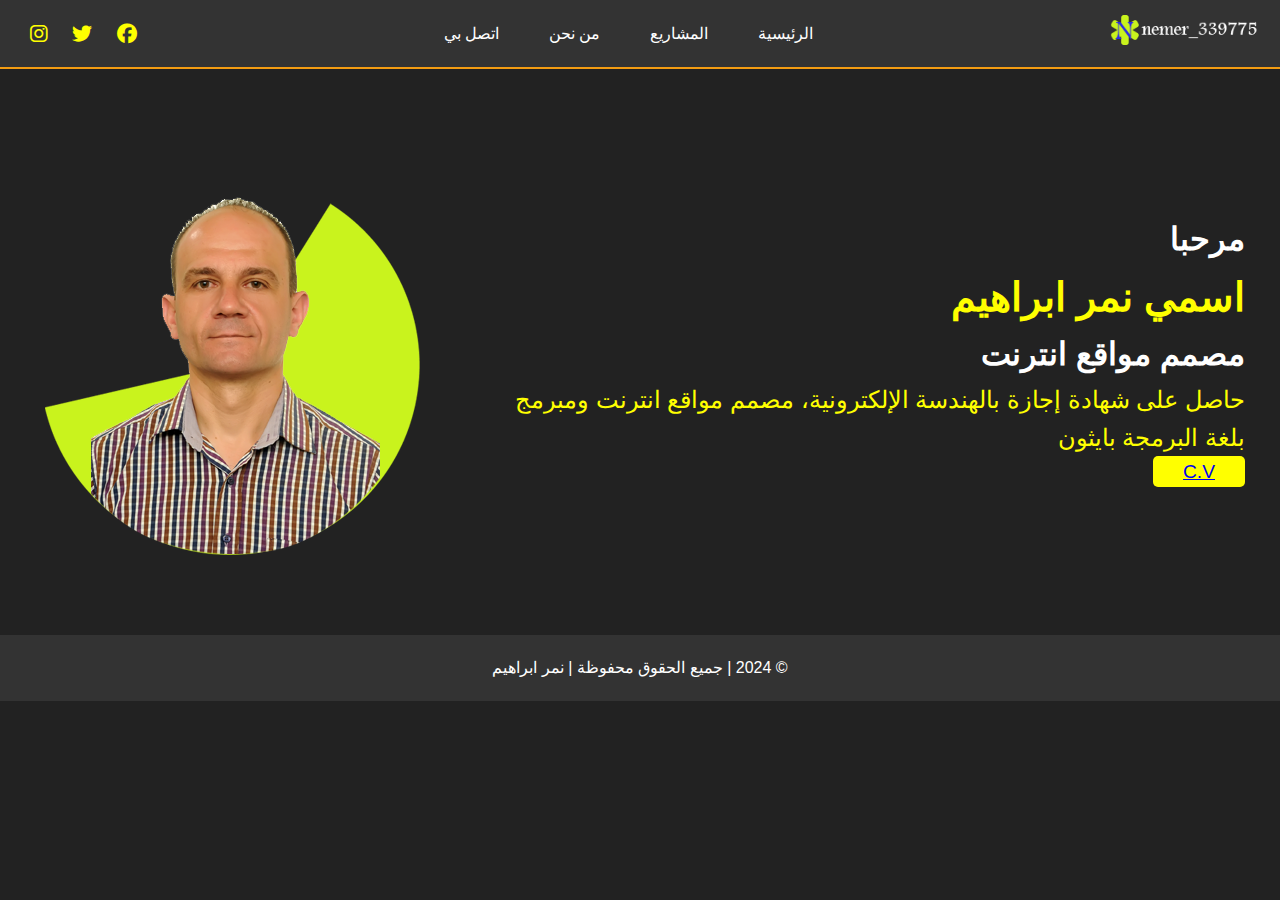
<file: index.html>
<!DOCTYPE html>
<html lang="ar">
<head>
    <meta charset="UTF-8">
    <meta name="viewport" content="width=device-width, initial-scale=1.0">
    <title>Portfolio | nemer_339775</title>
    <meta name="description" content="شركة التسويق الالكتروني وتصميم مواقع الويب والبرمجة بلغة بايثون">
    
    <!-- روابط الأنماط والأيقونات -->
    <link rel="stylesheet" href="css/style.css">
    <link rel="icon" href="img/logo_icon.png">
    <link rel="stylesheet" href="https://cdnjs.cloudflare.com/ajax/libs/font-awesome/6.6.0/css/all.min.css">
</head>
<body>

    <!-- رأس الصفحة -->
    <header>
        <nav class="container">
            <a href="index.html" class="logo">
                <img src="img/logo.png" alt="شعار">
            </a>
            <div class="menu-toggle">
                <i class="fa-solid fa-bars"></i>
            </div>
            <div class="links">  
                <a href="index.html">الرئيسية</a>
                <a href="projects.html">المشاريع</a>
                <a href="about.html">من نحن</a>  
                <a href="contact.html">اتصل بي</a>                        
            </div>
            <div class="social-links">
                <a href="https://www.facebook.com" target="_blank"><i class="fa-brands fa-facebook"></i></a>
                <a href="https://www.twitter.com" target="_blank"><i class="fa-brands fa-twitter"></i></a>
                <a href="https://www.instagram.com" target="_blank"><i class="fa-brands fa-instagram"></i></a>
            </div>
        </nav>
    </header>

    <!-- خلفية الخطوط المتحركة -->
    <div class="bg-lines">
        <span></span><span></span><span></span><span></span>
        <span></span><span></span><span></span><span></span>
        <span></span>
    </div>
<!-- قسم الترحيب - Hero Section -->
<section id="home" class="hero">
    <div class="container">
        <div class="div_text">
            <h2>مرحبا</h2>
            <h1>اسمي نمر ابراهيم</h1>
            <h2>مصمم مواقع انترنت</h2>
            <p>   حاصل على شهادة إجازة بالهندسة الإلكترونية، مصمم مواقع انترنت ومبرمج بلغة البرمجة بايثون</p> 
            <div class="btns">
                
                <a href="img/cv.pdf" download class="btn_no_bg">C.V</a>
            </div>           
        </div>
        <div class="div_img">
            <img class="person" src="img/home.png" alt="صورة شخصية">
        </div>
    </div>
</section>
    
    

    <!-- سكريبت القائمة -->
    <script src="js/main.js"></script>
    <script>
        document.querySelector('.menu-toggle').addEventListener('click', function() {
            document.querySelector('.links').classList.toggle('active');
        });
    </script>

    <!-- تذييل الصفحة -->
    <footer>
        <div class="footer-container">
            <div class="footer-left">
                <p>&copy; 2024 | جميع الحقوق محفوظة | نمر ابراهيم</p>
            </div>
        </div>
    </footer>

    <!-- إضافة مكتبة jQuery -->
    <script src="https://code.jquery.com/jquery-3.6.0.min.js"></script>

    <!-- سكربتات الموقع الخاصة بك -->
    <script>
        $(document).ready(function () {
            // إخفاء وإظهار القائمة في الأجهزة الصغيرة
            $('.menu-toggle').click(function () {
                $('.links').toggleClass('active');
            });

            // تغيير اللون عند التمرير
            $(window).scroll(function () {
                if ($(this).scrollTop() > 50) {
                    $('header').css('background-color', '#333');
                } else {
                    $('header').css('background-color', 'transparent');
                }
            });
        });
    </script>
    
</body>
</html>
</file>
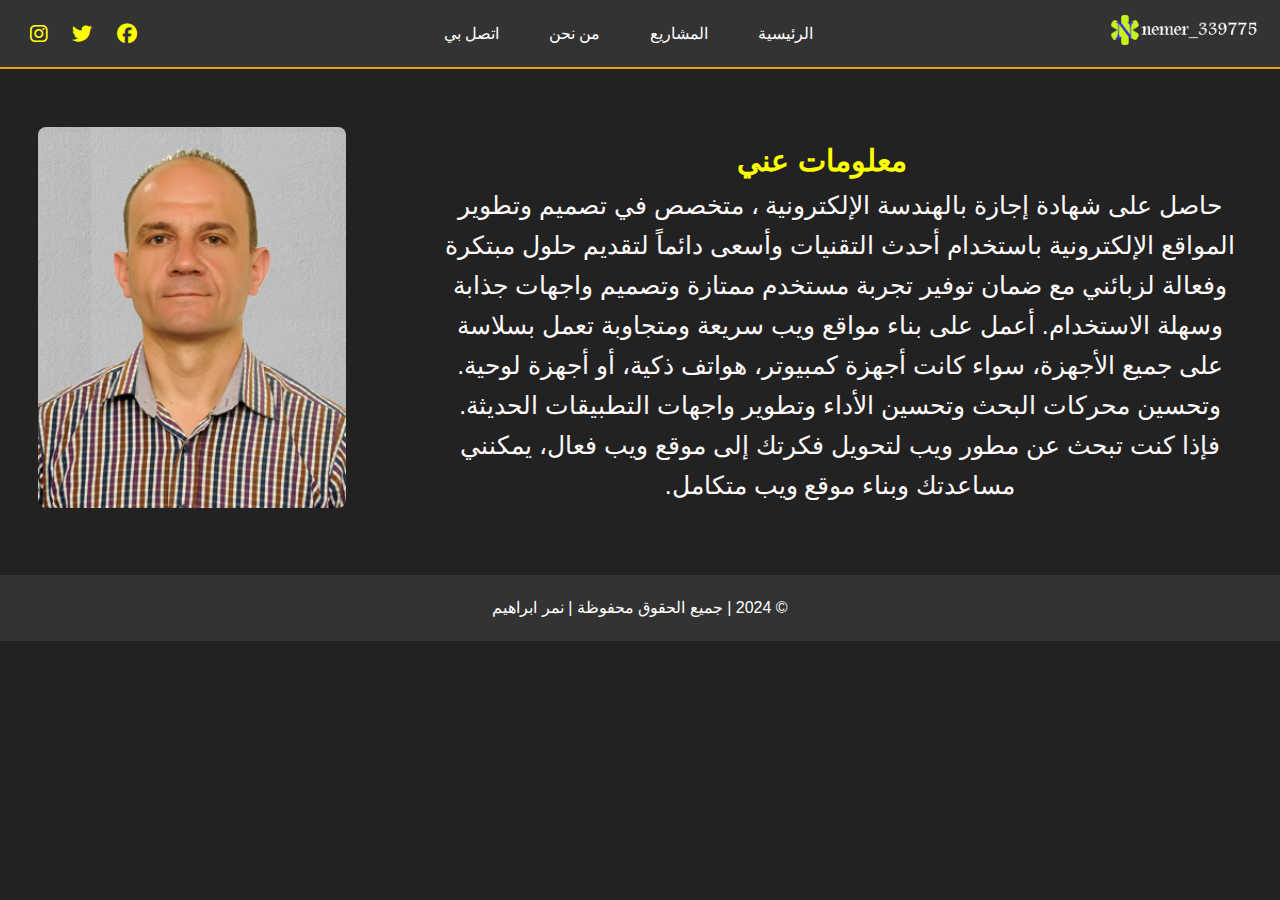
<file: about.html>
<!DOCTYPE html>
<html lang="ar">
<head>
    <meta charset="UTF-8">
    <meta name="viewport" content="width=device-width, initial-scale=1.0">
    <title>Portfolio | nemer_339775</title>
    <meta name="description" content="شركة التسويق الالكتروني وتصميم مواقع الويب والبرمجة بلغة بايثون">
    
    <!-- روابط الأنماط والأيقونات -->
    <link rel="stylesheet" href="css/style.css">    
    <link rel="icon" href="img/logo_icon.png">
    <link rel="stylesheet" href="https://cdnjs.cloudflare.com/ajax/libs/font-awesome/6.6.0/css/all.min.css">
</head>
<body>

    <!-- رأس الصفحة -->
    <header>
        <nav class="container">
            <a href="index.html" class="logo">
                <img src="img/logo.png" alt="شعار">
            </a>
            <div class="menu-toggle">
                <i class="fa-solid fa-bars"></i>
            </div>
            <div class="links">  
                <a href="index.html">الرئيسية</a>
                <a href="projects.html">المشاريع</a>
                <a href="about.html">من نحن</a>  
                <a href="contact.html">اتصل بي</a>                        
            </div>
            <div class="social-links">
                <a href="https://www.facebook.com" target="_blank"><i class="fa-brands fa-facebook"></i></a>
                <a href="https://www.twitter.com" target="_blank"><i class="fa-brands fa-twitter"></i></a>
                <a href="https://www.instagram.com" target="_blank"><i class="fa-brands fa-instagram"></i></a>
            </div>
        </nav>
    </header>

    <!-- خلفية الخطوط المتحركة -->
    <div class="bg-lines">
        <span></span><span></span><span></span><span></span>
        <span></span><span></span><span></span><span></span>
        <span></span>
    </div>
<!-- قسم من نحن -->
<section id="about" class="about">
    <div class="container">
        <div class="about-content d-flex align-items-center">
            <div class="about-text">
                <h2>معلومات عني</h2>
                <p>حاصل على شهادة إجازة بالهندسة الإلكترونية ، متخصص في تصميم وتطوير المواقع الإلكترونية باستخدام أحدث التقنيات وأسعى دائماً لتقديم حلول مبتكرة وفعالة لزبائني مع ضمان توفير تجربة مستخدم ممتازة وتصميم واجهات جذابة وسهلة الاستخدام.

                    أعمل على بناء مواقع ويب سريعة ومتجاوبة تعمل بسلاسة على جميع الأجهزة، سواء كانت أجهزة كمبيوتر، هواتف ذكية، أو أجهزة لوحية. وتحسين محركات البحث وتحسين الأداء وتطوير واجهات التطبيقات الحديثة.
                    
                    فإذا كنت تبحث عن مطور ويب لتحويل فكرتك إلى موقع ويب فعال، يمكنني مساعدتك وبناء موقع ويب متكامل.</p>
            </div>
            <div class="about-image">
                <img src="img/about.jpg" alt="من نحن" class="img-fluid">
            </div>
        </div>
    </div>
</section>
    
    

    <!-- سكريبت القائمة -->
    <script src="js/main.js"></script>
    <script>
        document.querySelector('.menu-toggle').addEventListener('click', function() {
            document.querySelector('.links').classList.toggle('active');
        });
    </script>

    <!-- تذييل الصفحة -->
    <footer>
        <div class="footer-container">
            <div class="footer-left">
                <p>&copy; 2024 | جميع الحقوق محفوظة | نمر ابراهيم</p>
            </div>
        </div>
    </footer>

    <!-- إضافة مكتبة jQuery -->
    <script src="https://code.jquery.com/jquery-3.6.0.min.js"></script>

    <!-- سكربتات الموقع الخاصة بك -->
    <script>
        $(document).ready(function () {
            // إخفاء وإظهار القائمة في الأجهزة الصغيرة
            $('.menu-toggle').click(function () {
                $('.links').toggleClass('active');
            });

            // تغيير اللون عند التمرير
            $(window).scroll(function () {
                if ($(this).scrollTop() > 50) {
                    $('header').css('background-color', '#333');
                } else {
                    $('header').css('background-color', 'transparent');
                }
            });
        });
    </script>
    
    
</body>
</html>
</file>
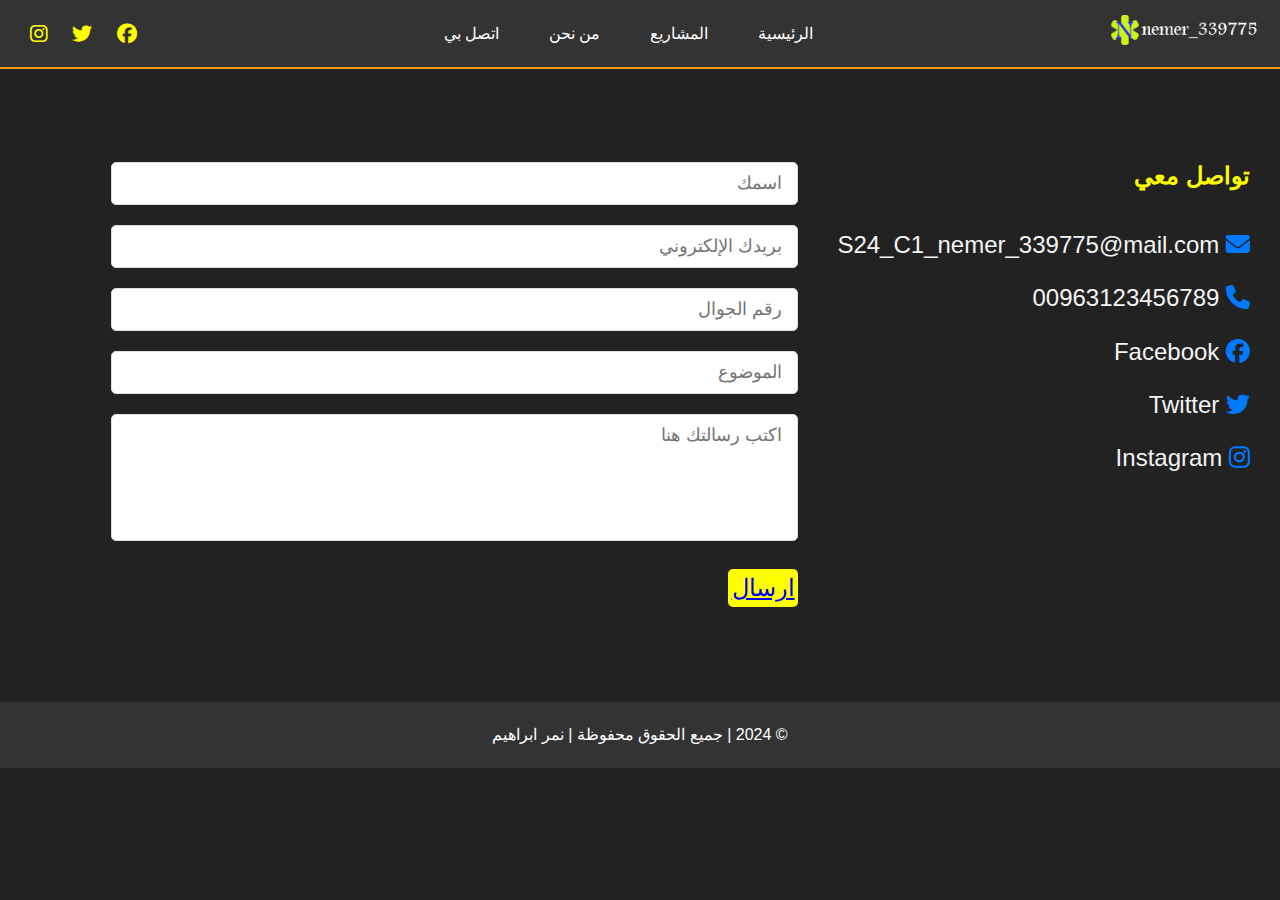
<file: contact.html>
<!DOCTYPE html>
<html lang="ar">
<head>
    <meta charset="UTF-8">
    <meta name="viewport" content="width=device-width, initial-scale=1.0">
    <title>Portfolio | nemer_339775</title>
    <meta name="description" content="شركة التسويق الالكتروني وتصميم مواقع الويب والبرمجة بلغة بايثون">
    
    <!-- روابط الأنماط والأيقونات -->
    <link rel="stylesheet" href="css/style.css">
    <link rel="icon" href="img/logo_icon.png">
    <link rel="stylesheet" href="https://cdnjs.cloudflare.com/ajax/libs/font-awesome/6.6.0/css/all.min.css">
</head>
<body>

    <!-- رأس الصفحة -->
    <header>
        <nav class="container">
            <a href="index.html" class="logo">
                <img src="img/logo.png" alt="شعار">
            </a>
            <div class="menu-toggle">
                <i class="fa-solid fa-bars"></i>
            </div>
            <div class="links">  
                <a href="index.html">الرئيسية</a>
                <a href="projects.html">المشاريع</a>
                <a href="about.html">من نحن</a>  
                <a href="contact.html">اتصل بي</a>                        
            </div>
            <div class="social-links">
                <a href="https://www.facebook.com" target="_blank"><i class="fa-brands fa-facebook"></i></a>
                <a href="https://www.twitter.com" target="_blank"><i class="fa-brands fa-twitter"></i></a>
                <a href="https://www.instagram.com" target="_blank"><i class="fa-brands fa-instagram"></i></a>
            </div>
        </nav>
    </header>

    <!-- خلفية الخطوط المتحركة -->
    <div class="bg-lines">
        <span></span><span></span><span></span><span></span>
        <span></span><span></span><span></span><span></span>
        <span></span>
    </div>

    <!-- قسم التواصل -->
    <section class="contact py-5">
        <div class="container">
            <div class="row">
                <!-- وسائل التواصل -->
                <div class="col-md-6">
                    <h4>تواصل معي</h4>
                    <ul class="list-unstyled">
                        <li><i class="fa-solid fa-envelope"></i> <a href="mailto:example@mail.com">S24_C1_nemer_339775@mail.com</a></li>
                        <li><i class="fa-solid fa-phone"></i> <a href="tel:+9630123456789">00963123456789</a></li>
                        <li><i class="fa-brands fa-facebook"></i> <a href="https://www.facebook.com" target="_blank">Facebook</a></li>
                        <li><i class="fa-brands fa-twitter"></i> <a href="https://www.twitter.com" target="_blank">Twitter</a></li>
                        <li><i class="fa-brands fa-instagram"></i> <a href="https://www.instagram.com" target="_blank">Instagram</a></li>
                    </ul>
                </div>

                <!-- نموذج التواصل -->
                <div class="col-md-6">
                    <form action="">
                        <div class="mb-3">
                            <input type="text" class="form-control" placeholder="اسمك" required>
                        </div>
                        <div class="mb-3">
                            <input type="email" class="form-control" placeholder="بريدك الإلكتروني" required>
                        </div>
                        <div class="mb-3">
                            <input type="tel" class="form-control" placeholder="رقم الجوال">
                        </div>
                        <div class="mb-3">
                            <input type="text" class="form-control" placeholder="الموضوع" required>
                        </div>
                        <div class="mb-3">
                            <textarea class="form-control" rows="5" placeholder="اكتب رسالتك هنا" required></textarea>
                        </div>
                        <div class="btn">                        
                            <a href="contact.html">ارسال</a> 
                        </div>           
                    </form>
                </div>
            </div>
        </div>
    </section>

    <!-- سكريبت القائمة -->
    <script src="js/main.js"></script>
    <script>
        document.querySelector('.menu-toggle').addEventListener('click', function() {
            document.querySelector('.links').classList.toggle('active');
        });
    </script>

    <!-- تذييل الصفحة -->
    <footer>
        <div class="footer-container">
            <div class="footer-left">
                <p>&copy; 2024 | جميع الحقوق محفوظة | نمر ابراهيم</p>
            </div>
        </div>
    </footer>

    <!-- إضافة مكتبة jQuery -->
    <script src="https://code.jquery.com/jquery-3.6.0.min.js"></script>

    <!-- سكربتات الموقع الخاصة بك -->
    <script>
        $(document).ready(function () {
            // إخفاء وإظهار القائمة في الأجهزة الصغيرة
            $('.menu-toggle').click(function () {
                $('.links').toggleClass('active');
            });

            // تغيير اللون عند التمرير
            $(window).scroll(function () {
                if ($(this).scrollTop() > 50) {
                    $('header').css('background-color', '#333');
                } else {
                    $('header').css('background-color', 'transparent');
                }
            });
        });
    </script>
    
    
</body>
</html>
</file>
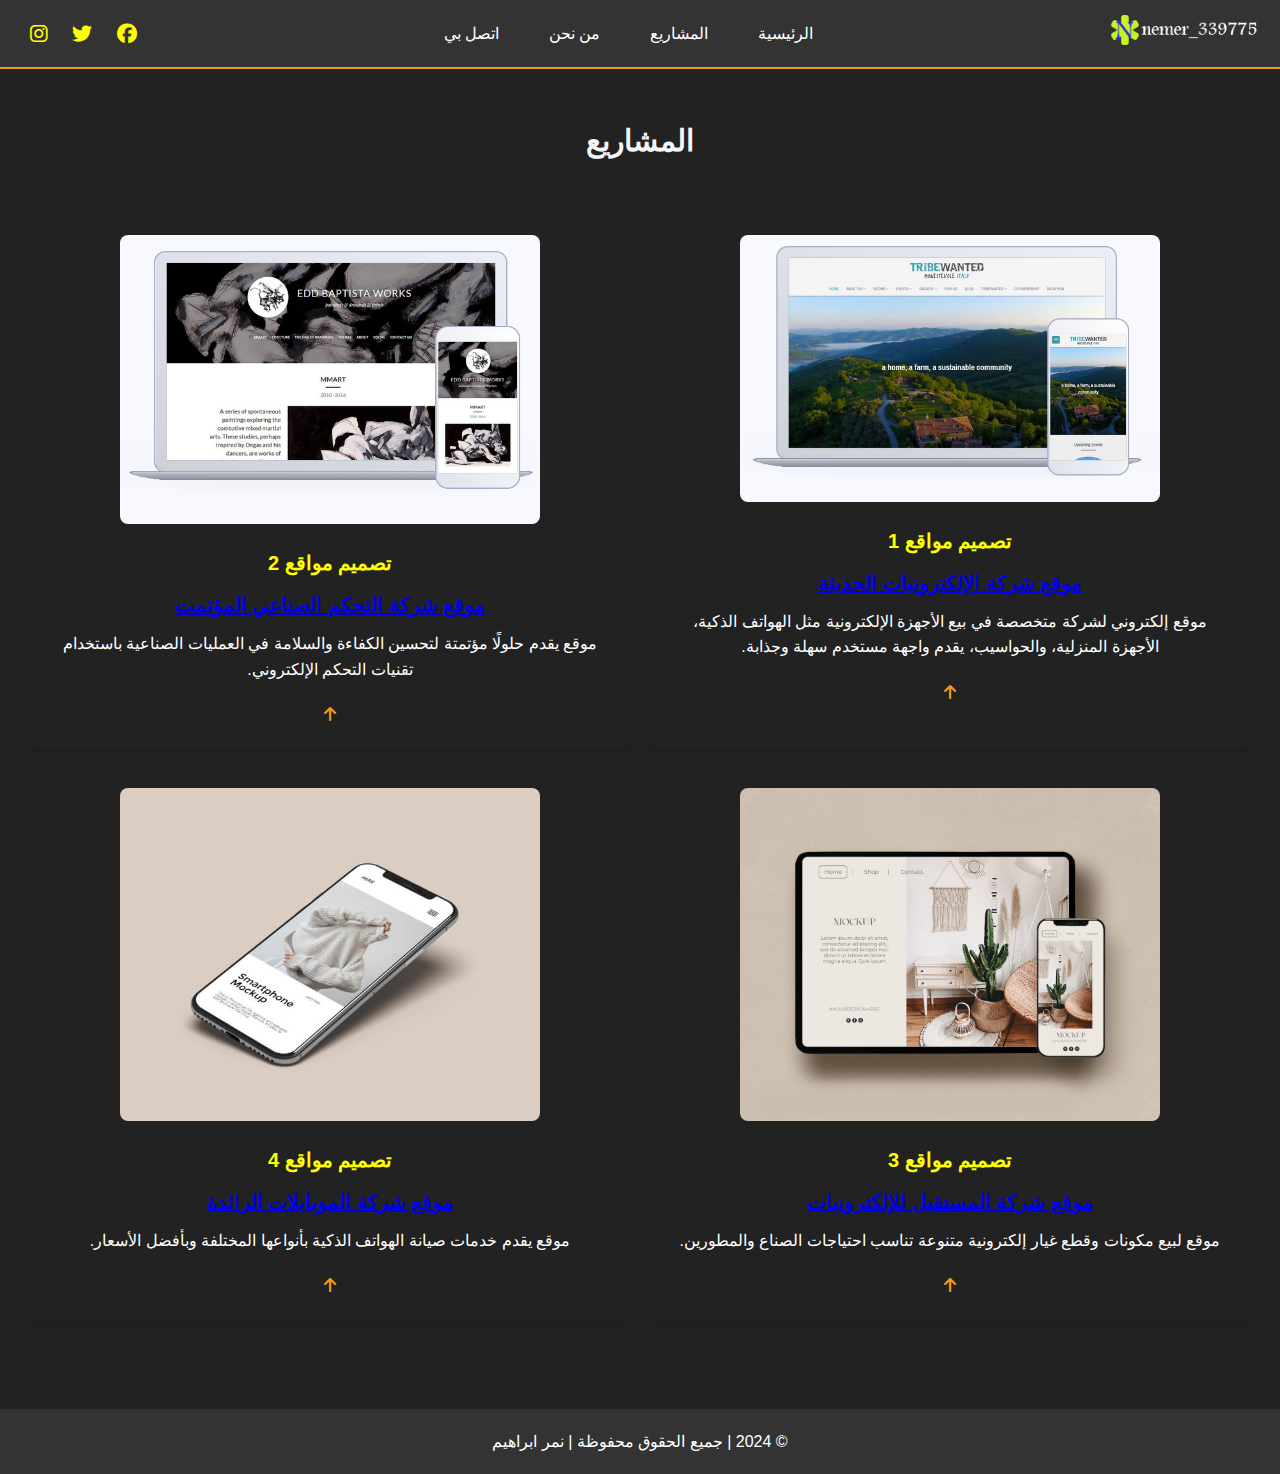
<file: projects.html>
<!DOCTYPE html>
<html lang="ar">
<head>
    <meta charset="UTF-8">
    <meta name="viewport" content="width=device-width, initial-scale=1.0">
    <title>Portfolio | nemer_339775</title>
    <meta name="description" content="شركة التسويق الالكتروني وتصميم مواقع الويب والبرمجة بلغة بايثون">
    
    <!-- روابط الأنماط والأيقونات -->
    <link rel="icon" href="img/logo_icon.png">
    <link rel="stylesheet" href="css/style.css">
    <link rel="stylesheet" href="https://cdnjs.cloudflare.com/ajax/libs/font-awesome/6.6.0/css/all.min.css">
</head>
<body>

    <!-- رأس الصفحة -->
    <header>
        <nav class="container">
            <a href="index.html" class="logo">
                <img src="img/logo.png" alt="شعار">
            </a>
            <div class="menu-toggle">
                <i class="fa-solid fa-bars"></i>
            </div>
            <div class="links">  
                <a href="index.html">الرئيسية</a>
                <a href="projects.html">المشاريع</a>
                <a href="about.html">من نحن</a>  
                <a href="contact.html">اتصل بي</a>                        
            </div>
            <div class="social-links">
                <a href="https://www.facebook.com" target="_blank"><i class="fa-brands fa-facebook"></i></a>
                <a href="https://www.twitter.com" target="_blank"><i class="fa-brands fa-twitter"></i></a>
                <a href="https://www.instagram.com" target="_blank"><i class="fa-brands fa-instagram"></i></a>
            </div>
        </nav>
    </header>

    <!-- خلفية الخطوط المتحركة -->
    <div class="bg-lines">
        <span></span><span></span><span></span><span></span>
        <span></span><span></span><span></span><span></span>
        <span></span>
    </div>

    <!-- قسم المشاريع -->
    <section class="projects">
        <div class="container">
            <div class="top_section">
                <h2><span>المشاريع</span></h2>
            </div>

            <!-- المشاريع -->
            <div class="projects_box">
                <!-- مشروع -->
                <div class="project_content">
                    <img src="img/project1.jpg" alt="مشروع 1" class="project_image">
                    <div class="text">
                        <h3><span>تصميم مواقع 1</span></h3>
                        <h3><a href="#">موقع شركة الإلكترونيات الحديثة</a></h3>
                        <p>موقع إلكتروني لشركة متخصصة في بيع الأجهزة الإلكترونية مثل الهواتف الذكية، الأجهزة المنزلية، والحواسيب، يقدم واجهة مستخدم سهلة وجذابة.</p>
                        <a href="#" class="link"><i class="fa-solid fa-arrow-up"></i></a>
                    </div>
                </div>

                <!-- مشروع -->
                <div class="project_content">
                    <img src="img/project2.jpg" alt="مشروع 2" class="project_image">
                    <div class="text">
                        <h3><span>تصميم مواقع 2</span></h3>
                        <h3><a href="#">موقع شركة التحكم الصناعي المؤتمت</a></h3>
                        <p>موقع يقدم حلولًا مؤتمتة لتحسين الكفاءة والسلامة في العمليات الصناعية باستخدام تقنيات التحكم الإلكتروني.</p>
                        <a href="#" class="link"><i class="fa-solid fa-arrow-up"></i></a>
                    </div>
                </div>

                <!-- مشروع -->
                <div class="project_content">
                    <img src="img/project3.jpg" alt="مشروع 3" class="project_image">
                    <div class="text">
                        <h3><span>تصميم مواقع 3</span></h3>
                        <h3><a href="#">موقع شركة المستقبل للإلكترونيات</a></h3>
                        <p>موقع لبيع مكونات وقطع غيار إلكترونية متنوعة تناسب احتياجات الصناع والمطورين.</p>
                        <a href="#" class="link"><i class="fa-solid fa-arrow-up"></i></a>
                    </div>
                </div>

                <!-- مشروع -->
                <div class="project_content">
                    <img src="img/project4.jpg" alt="مشروع 4" class="project_image">
                    <div class="text">
                        <h3><span>تصميم مواقع 4</span></h3>
                        <h3><a href="#">موقع شركة الموبايلات الرائدة</a></h3>
                        <p>موقع يقدم خدمات صيانة الهواتف الذكية بأنواعها المختلفة وبأفضل الأسعار.</p>
                        <a href="#" class="link"><i class="fa-solid fa-arrow-up"></i></a>
                    </div>
                </div>
            </div>
        </div>
    </section>

    <!-- تذييل الصفحة -->
    <footer>
        <div class="footer-container">
            <p>&copy; 2024 | جميع الحقوق محفوظة | نمر ابراهيم</p>
        </div>
    </footer>

    <!-- مكتبة jQuery -->
    <script src="https://code.jquery.com/jquery-3.6.0.min.js"></script>

    <!-- سكربتات الموقع -->
    <script>
        // إظهار وإخفاء القائمة
        $('.menu-toggle').click(function () {
            $('.links').toggleClass('active');
        });

        // تغيير لون رأس الصفحة عند التمرير
        $(window).scroll(function () {
            if ($(this).scrollTop() > 50) {
                $('header').css('background-color', '#333');
            } else {
                $('header').css('background-color', 'transparent');
            }
        });
    </script>
    
</body>
</html>
</file>
<file: css/style.css>
/* التنسيق العام */
* {
    margin: 0;
    padding: 0;
    box-sizing: border-box;
    font-family: 'Arial', sans-serif;
    direction: rtl;
}

/* تنسيق الهيدر */
header {
    background-color: #333;
    padding: 10px 0;
    color: #fff;
    
}

header .container {
    display: flex;
    justify-content: space-between;
    align-items: center;
    padding: 0 20px;
}

header .logo img {
    max-width: 150px;
}

header .menu-toggle {
    display: none;
    cursor: pointer;
}

header .links a {
    color: #fff;
    text-decoration: none;
    margin: 0 10px;
    font-size: 20;
}

header .links a:hover {
    color: #f39c12;
}

header .social-links a {
    color: yellow;
    margin: 0 10px;
    font-size: 20px;
    transition: 0.3s;
}

header .social-links a:hover {
    color: #f39c12;
    transition: 1.1;
}

/* التنسيق للهاتف المحمول */
@media screen and (max-width: 768px) {
    header .links {
        display: none;
        flex-direction: column;
    }
    header .menu-toggle {
        display: block;
    }
    header .links.active {
        display: flex;
    }
}

/* خلفية الخطوط المتحركة */
.bg-lines span {
    position: absolute;
    width: 100%;
    height: 2px;
    background-color: #f39c12;
    animation: line-animation 2s linear infinite;
}

.bg-lines span:nth-child(odd) {
    animation-duration: 3s;
    animation-delay: 1s;
}

@keyframes line-animation {
    0% {
        width: 0;
    }
    100% {
        width: 100%;
    }
}



/* التنسيق لقسم "من نحن" */
.about {
    padding: 60px 0;
    background-color:whitesmoke;
    text-align: center;
}

.about h2 {
    font-size: 30px;
    color:yellow;
   
}

.about p {
    font-size: 25px;
    color: #fffbfb;
    line-height: 1.6;
    max-width: 800px;
    
}

/* التنسيق لقسم المشاريع */
.projects {
    padding: 60px 20px;
    background-color: #333;
    text-align: center;
}

.projects h2 {
    font-size: 30px;
    color: whitesmoke;
    margin-bottom: 40px;
}

.projects_box {
    display: flex;
    justify-content: space-between;
    margin-bottom: 40px;
    
}

.projects_box .project_content {
    width: 48%;
    background-color: #222;
    padding: 20px;
    border-radius: 8px;
    box-shadow: 0 4px 6px rgba(0, 0, 0, 0.1);
    transition: transform 0.3s ease;
}

.projects_box .project_content:hover {
    transform: scale(1.1);
}

.projects_box .project_content img {
    max-width: 75%;
    border-radius: 8px;
    margin-bottom: 15px;
    
}

.projects_box .project_content h3 {
    font-size: 20px;
    color: yellow;
    margin-bottom: 10px;
}

.projects_box .project_content p {
    font-size: 16px;
    color: white;
    line-height: 1.6;
    margin-bottom: 20px;
}

.projects_box .project_content .link {
    font-size: 16px;
    color: #f39c12;
    text-decoration: none;
}

.projects_box .project_content .link:hover {
    text-decoration: underline;
}


/* التنسيق للتذييل */
footer {
    background-color: #333;
    padding: 20px 0;
    color: #fff;
    text-align: center;
}

footer p {
    font-size: 16px;
}


/* Reset some basic styles */
* {
    margin: 0;
    padding: 0;
    box-sizing: border-box;
}

/* تحديد خط عام للموقع */
body {
    font-family: 'Arial', sans-serif;
    line-height: 1.6;
    background-color: #f4f4f4;
}

/* إعدادات الألوان العامة */
:root {
    --primary-color: #f39c12;
    --secondary-color: #333;
    --highlight-color: #9e4f0a;
}

/* تصميم الرأس */
header {
    background-color: #333;
    padding: 15px 0;
}

header .container {
    display: flex;
    justify-content: space-between;
    align-items: center;
    padding: 0 20px;
}

header .logo img {
    width: 150px;
}

header .menu-toggle {
    display: none;
    cursor: pointer;
    color: white;
}

header .links a {
    color: white;
    text-decoration: none;
    margin: 0 15px;
}

header .social-links a {
    color: yellow;
    margin: 0 10px;
}

/* لتوسيع المساحة بالاستجابة */
@media (max-width: 768px) {
    header .container {
        flex-direction: column;
        align-items: flex-start;
    }

    header .links {
        display: none;
        flex-direction: column;
        width: 100%;
        text-align: left;
    }

    header .links.active {
        display: flex;
    }

    header .menu-toggle {
        display: block;
        font-size: 24px;
    }

    header .social-links {
        margin-top: 15px;
    }

    header .social-links a {
        margin: 5px;
    }
}




/* مشاريع القسم */
.projects {
    padding: 50px 20px;
    background: #222;
}

.projects .projects_box {
    display: flex;
    flex-wrap: wrap;
    margin-bottom: 30px;
}

.projects .projects_box .project_content {
    flex: 1 1 45%;
    margin: 10px;
}

.projects .project_image {
    width: 100%;
    border-radius: 8px;
}

/* Form section */
.contact form {
    display: flex;
    flex-direction: column;
    gap: 20px;
    padding: 15px;
}

.contact input, .contact textarea {
    padding: 10px;
    border: 1px solid #ddd;
    border-radius: 5px;
    width: 80%;
}

/* تذييل الصفحة */
footer {
    background-color: #333;
    padding: 20px 0;
    color: white;
    text-align: center;
}

/* Responsive Design for Small Devices */
@media (max-width: 576px) {
    .hero h1 {
        font-size: 2rem;
    }

    .hero p {
        font-size: 1rem;
    }

    .projects .projects_box .project_content {
        flex: 1 1 100%;
    }

    .contact input, .contact textarea {
        font-size: 1rem;
    }

    footer {
        font-size: 0.9rem;
    }
}
/* تنسيق عام */
body {
    font-family: Arial, sans-serif;
    background-color: #222; /* خلفية الموقع باللون الأسود */
    color: #fff; /* النصوص باللون الأبيض */
}

/* تنسيق قسم "من نحن" */
.about {
    padding: 50px 0;
    background-color: #222; /* خلفية قسم من نحن باللون الداكن */
}

.about-content {
    display: flex;
    align-items: center;
    justify-content: space-between;
    flex-wrap: wrap;
}

.about-text {
    flex: 1;
    margin-right: 20px;
    padding: 20px;
    font-size: 2rem;
}

.about-image {
    flex: 1;
    max-width: 30%;
}

.about-image img {
    width: 80%;
    border-radius: 8px; /* إضافة زوايا دائرية للصورة */
}

/* تنسيق الروابط الاجتماعية */
.social-links a {
    color: #ffcc00; /* اللون الأصفر */
    margin-left: 15px;
    font-size: 1.5rem;
    transition: 0.3s ease;
}

.social-links a:hover {
    transform: scale(1.2); /* تأثير التكبير عند التمرير */
}

/* تنسيق القائمة */
.links {
    display: flex;
    align-items: center;
}

.links a {
    color:red
}


/* الأنماط العامة */
.links {
    display: flex;
    gap: 20px;
}

/* إخفاء القائمة وإظهار زر القائمة في الأجهزة الصغيرة */
.menu-toggle {
    display: none;
}

@media (max-width: 768px) {
    .links {
        display: none; /* إخفاء الروابط في الأجهزة الصغيرة */
        flex-direction: column;
        background-color: #333;
        position: absolute;
        top: 70px;
        right: 0;
        width: 100%;
        padding: 20px;
    }

    .links.active {
        display: flex;
    }

    .menu-toggle {
        display: inline-block;
        cursor: pointer;
    }
}

/* إخفاء القائمة وإظهار زر القائمة في الأجهزة الصغيرة */
.links {
    display: flex;
    gap: 20px;
}

.menu-toggle {
    display: none; /* إخفاء زر القائمة في الشاشات الكبيرة */
}

/* الأجهزة الصغيرة - عرض زر القائمة وإخفاء القائمة */
@media (max-width: 768px) {
    .links {
        display: none; /* إخفاء الروابط في الأجهزة الصغيرة */
        flex-direction: column;
        background-color: #333;
        position: absolute;
        top: 70px;
        right: 0;
        width: 100%;
        padding: 20px;
    }

    .links.active {
        display: flex; /* إظهار القائمة عند النقر */
    }

    .menu-toggle {
        display: inline-block; /* إظهار زر القائمة في الشاشات الصغيرة */
        cursor: pointer;
        font-size: 24px;
        color: #fff;
    }
}



/* تنسيق الشبكات الاجتماعية والفورم بجانب بعض */
.contact .container .row {
    display: flex;
    gap: 20px;
    align-items: flex-start;
    padding: 20px;
    
}

/* تصميم شبكة التواصل الاجتماعي */
.contact .col-md-6 h4 {
    font-size: 1.5rem;
    color: yellow;
    margin-bottom: 20px;
    padding: 10px;
   
}

.contact .list-unstyled {
    list-style: none;
    padding: 0;
    
}

.contact .list-unstyled li {
    margin-bottom: 15px;
    font-size: 1.2rem;
    
}

.contact .list-unstyled i {
    color: #007bff;
    margin-right: 10px;
}

.contact .list-unstyled a {
    text-decoration: none;
    color: #f4f4f4;
    transition: color 0.3s ease;
}

.contact .list-unstyled a:hover {
    color: #ffd900;
 
 

}

/* تنسيق نموذج الاتصال */
.contact .form-control {
    border: 1px solid #ddd;
    padding: 10px 15px;
    font-size: 1rem;
    border-radius: 5px;
    width: 100%; /* عرض كامل للحقل */
    max-width: 80%; /* أقصى عرض للحقول 80% من الحاوية */
    transition: border-color 0.3s ease, box-shadow 0.3s ease;
}

.contact .form-control:focus {
    border-color: #007bff;
    box-shadow: 0 0 5px rgba(0, 123, 255, 0.2);
    outline: none;
}

.contact textarea.form-control {
    resize: none;
}



.contact button {
    background-color: #007bff;
    color: #fff;
    padding: 12px 0;
    font-size: 1.1rem;
    font-weight: bold;
    border: none;
    border-radius: 5px;
    cursor: pointer;
    transition: background-color 0.3s ease;
}

.contact button:hover {
    background-color: #0056b3;
}

/* جعل العناصر فوق بعضها في الشاشات الصغيرة */
@media (max-width: 768px) {
    .contact .container .row {
        flex-direction: column;
    }
}
/* تنسيق قسم الاتصال */
.contact {
    padding: 60px 0;
    background-color: #222;
}

.contact h2 {
    font-size: 2.5rem;
    color: yellow;
    text-align: center;
    margin-bottom: 30px;
    position: relative;
}

.contact h2::after {
    content: '';
    display: block;
    width: 60px;
    height: 4px;
    background-color: #007bff;
    margin: 10px auto 0;
}

/* تنسيق الشبكات الاجتماعية والفورم بجانب بعض */
.contact .container .row {
    display: flex;
    gap: 20px;
    align-items: flex-start;
}

/* تصميم قسم الشبكات الاجتماعية */
.contact .col-md-6:first-child {
    flex-basis: 35%; /* تحديد عرض 35% لقسم الشبكات الاجتماعية */
}

.contact .col-md-6 h4 {
    font-size: 1.5rem;
    color: yellow;
    margin-bottom: 20px;
}

.contact .list-unstyled {
    list-style: none;
    padding: 0;
}

.contact .list-unstyled li {
    margin-bottom: 15px;
    font-size: 1.5rem;
}

.contact .list-unstyled i {
    color: #007bff;
    margin-right: 10px;
}

.contact .list-unstyled a {
    text-decoration: none;
    color: #f4f4f4;
    transition: color 0.3s ease;
}

.contact .list-unstyled a:hover {
    color: yellow;
    scale: 1.1;
}

/* تنسيق نموذج الاتصال */
.contact .col-md-6:last-child {
    flex-basis: 65%; /* تحديد عرض 65% لقسم الفورم */
}
.contact .btn{
    width: 70px;
    border-radius: 5px;
    background-color: yellow;
    text-align: center;
    font-size: x-large;
 
}

.contact .form-control {
    border: 1px solid #ddd;
    padding: 10px 15px;
    font-size: 1.1rem;
    border-radius: 5px;
    width: 100%; /* عرض كامل للحقل */
    max-width: 90%; /* أقصى عرض للحقول */
    transition: border-color 0.3s ease, box-shadow 0.3s ease;
}

.contact .form-control:focus {
    border-color: yellow;
    border-width: 4px;
    box-shadow: 0 0 5px rgba(0, 123, 255, 0.2);
    outline: none;
}

.contact .textarea.form-control {
    resize: none;
}



/* جعل العناصر فوق بعضها في الشاشات الصغيرة */
@media (max-width: 768px) {
    .contact .container .row {
        flex-direction: column;
    }
    
    /* توسيع عرض الحقول لتتناسب مع عرض الشاشة الصغيرة */
    .contact .form-control {
        max-width: 100%;
    }
}

/* الأساسيات لجميع الأجهزة */
.hero .container {
    display: flex;
    justify-content: flex-start;  /* وضع العناصر في بداية الحاوية (أقصى اليسار) */
    align-items: center;  /* محاذاة العناصر عموديًا في المنتصف */
    padding: 15px;
}

.div_text {
    flex: 1;
    padding: 20px;
    margin-left: 30px;  /* إضافة مسافة بين النص والصورة */

}

.div_img {
    flex: none;
}

.person {
    max-width: 100%;
    height: auto;
    border-radius: 50%;
}

.hero h1 {
    font-size: 2.5rem;  /* زيادة حجم النص في h1 */
    color: yellow;   /* تغيير اللون إلى اللون الأحمر البرتقالي */
}

.hero h2 {
    font-size: 2rem;  /* زيادة حجم النص في h2 */
    color: white;     /* تغيير اللون إلى اللون الأخضر */
}

.hero p {
    font-size: 1.5rem;  /* تصغير حجم النص */
    color: yellow;
}

.btn_no_bg {
    padding: 5px 30px;  /* زيادة حجم الزر */
    font-size: 1.2rem;  /* تكبير حجم الخط داخل الزر */
    border-radius: 5px;
    background-color: yellow;  /* إضافة تقوسات للزر */
}

/* للأجهزة الصغيرة جدًا مثل الهواتف */
@media (max-width: 480px) {
    .hero .container {
        flex-direction: column;  /* ترتيب العناصر عموديًا */
        text-align: center;      /* توسيط النص */
        padding: 30px;
        align-items: flex-start;  /* رفع العناصر إلى الأعلى */
    }

    .div_text {
        flex: none;
        margin-bottom: 30px;  /* زيادة المسافة بين النص والصورة */
    }

    .div_img {
        flex: none;
        margin-top: 30px;  /* إضافة مسافة بين الصورة والنص */
    }

    .person {
        width: 80%;  /* تصغير حجم الصورة */
        margin-top: 20px;  /* إضافة مسافة فوق الصورة */
    }

    .btn_no_bg {
        padding: 5px 20px;  /* زيادة حجم الزر */
        font-size: 1.2rem;  /* تكبير حجم الخط داخل الزر */
        border-radius: 5px;  /* إضافة تقوسات للزر */
    }
}
</file>
